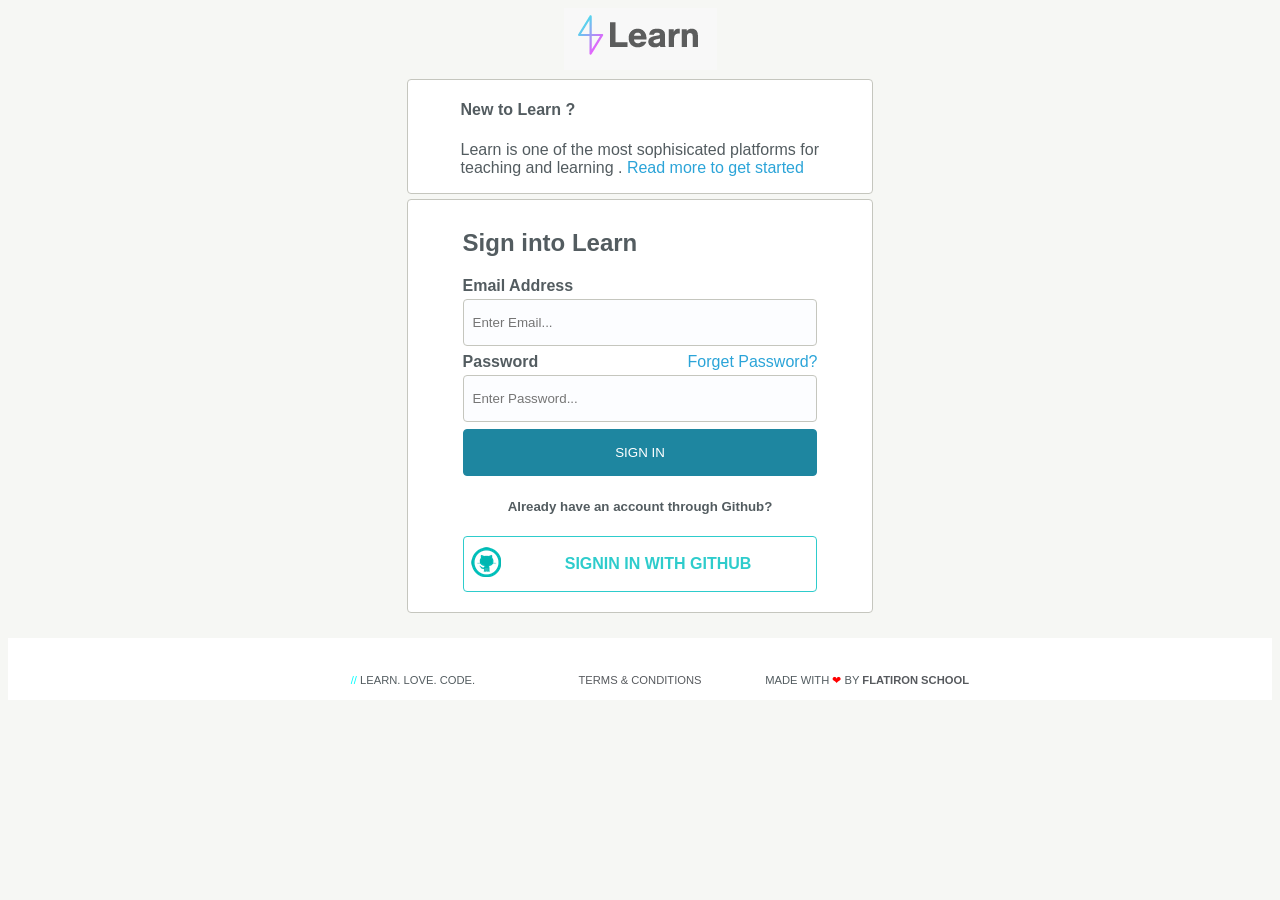
<file: index.html>
<!DOCTYPE html>
<html lang="en">
<head>
  <meta charset="UTF-8">
  <meta name="viewport" content="width=device-width, initial-scale=1.0">
  <meta http-equiv="X-UA-Compatible" content="ie=edge">
  <title>Shereen Task</title>
  <link rel="stylesheet" href="css/style.css" type="text/css" />

</head>
<body>
  <div class="wrapper"  >
    <div class="learn-logo">
      <img src="assets/learn-logo.png"  />
    </div>

    <section class="discribtion ">
      <div class="sub_wrapper">

         <h4>New to Learn ?</h4>
         <p id="intro">Learn is one of the most sophisicated platforms for teaching and learning .
           <a href="#">Read more to get started</a>
         </p>
      </div>
    </section>
    <section class="form">
      <form action="#" >
          <!--<fieldset> -->
          <!--  <legend >Sign into Learn</legend> -->
          <div class="sub_wrapper">

              <h2>Sign into Learn </h2>

              <div class="input_label">
                 <label>Email Address</label>
              </div>
              <div id="email_input" class="input_cont">
                <input id="email_" class="form_el" size="35" type="email" placeholder="Enter Email...">
              </div>
              <div class="input_label">
                <label>Password</label><a style="float:right" href="#">Forget Password? </a>
              </div>
              <div class="input_cont">
               <input id="password_" class="form_el" size="35" type="password" placeholder="Enter Password...">
             </div>
             <div id="btn_login">
              <input  id="login" type="submit" value="SIGN IN">
             </div>
             <h5 id="alt_login_hint">Already have an account through Github?</h5>
             <div id="btn_github">
               <table >
               <tr>
                <th>
                 <img id="github_logo" class="github_line" src="assets/github.png" >
                </th >
                <th width="90%">
                 <a href="#"  class="github_line" id="github"  >   SIGNIN IN WITH GITHUB    </a>
                </th>
               </tr>
              </table>
            </div>

           </div>
        <!--  </fieldset> -->
      </form>
      </section>

  </div> <!-- wrapper -->
  <footer >
    <div class="Footerwrapper">
     <div id="footer_left" class="footer_elm"><span id="symbol">//</span> LEARN. LOVE. CODE.	</div>
     <div id="terms" class="footer_elm" ><a href="#" >TERMS & CONDITIONS</a></div>
     <div id="footer_right" class="footer_elm">MADE WITH <span id="love" >❤</span> BY <a style="width:1,7em:border-style:solid;" href="#" >FLATIRON SCHOOL</a></div>
   </div>
  </footer>
</body>
</html>
</file>
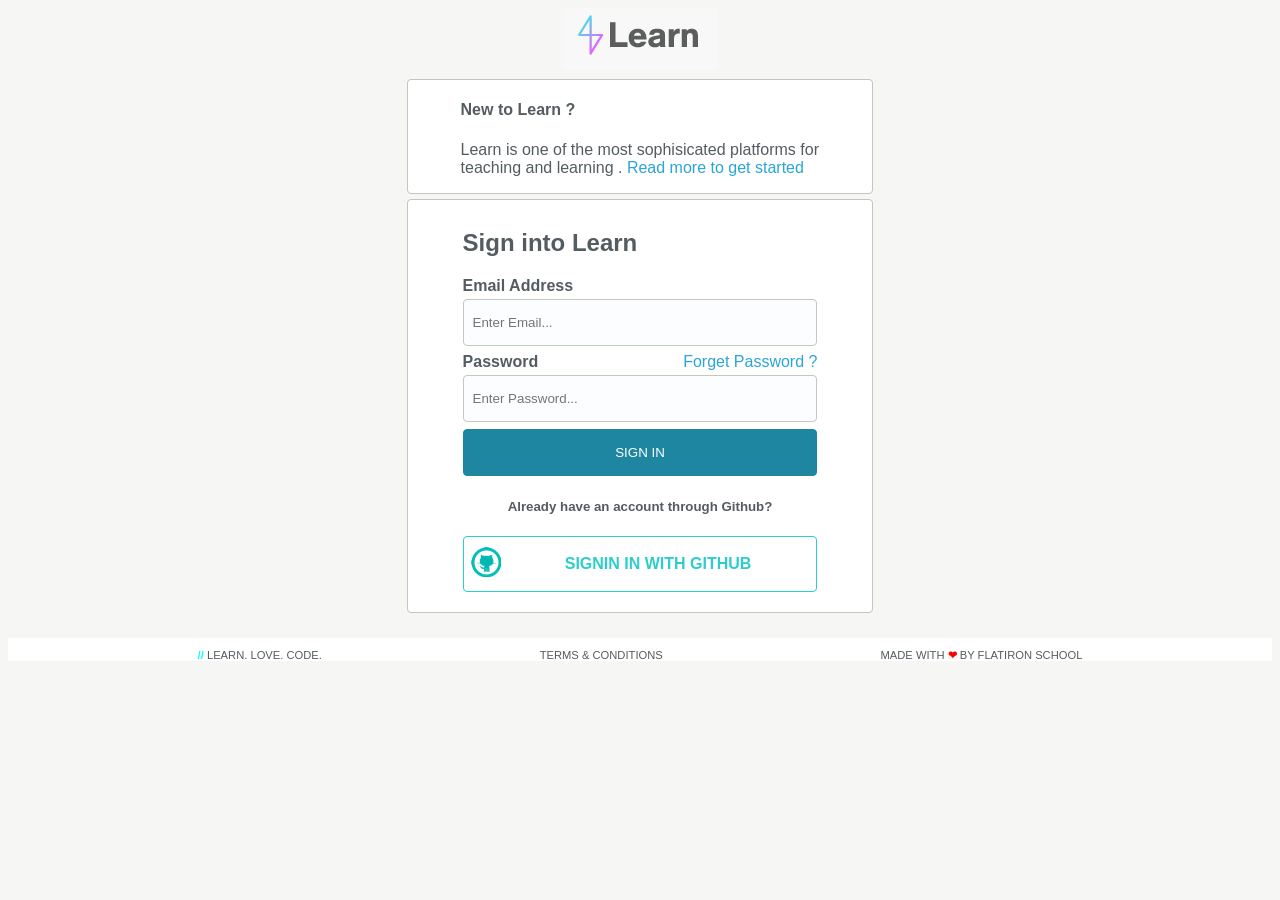
<file: login.html>
<!DOCTYPE html>
<html lang="en">
<head>
  <meta charset="UTF-8">
  <meta name="viewport" content="width=device-width, initial-scale=1.0">
  <meta http-equiv="X-UA-Compatible" content="ie=edge">
  <title>Shereen Task</title>
  <link rel="stylesheet" href="css/style.css" type="text/css" />

</head>
<body>
  <div class="wrapper"  >
    <div class="learn-logo">
      <img src="assets/learn-logo.png"  />
    </div>

    <section class="discribtion ">
      <div class="sub_wrapper">

         <h4>New to Learn ?</h4>
         <p id="intro">Learn is one of the most sophisicated platforms for teaching and learning .
           <a href="#">Read more to get started</a>
         </p>
      </div>
    </section>
    <section class="form">
      <form action="#" >
          <!--<fieldset> -->
          <!--  <legend >Sign into Learn</legend> -->
          <div class="sub_wrapper">

              <h2>Sign into Learn </h2>

              <div class="input_label">
                 <label>Email Address</label>
              </div>
              <div class="input_cont">
                <input class="form_el" size="35" type="email" placeholder="Enter Email...">
              </div>
              <div class="input_label">
                <label>Password</label><a style="float:right" href="#">Forget Password ? </a>
              </div>
              <div class="input_cont">
               <input class="form_el" size="35" type="password" placeholder="Enter Password...">
             </div>
             <div id="btn_login">
              <input  id="login" type="submit" value="SIGN IN">
             </div>
             <h5 id="alt_login_hint">Already have an account through Github?</h5>
             <div id="btn_github">
               <table >
               <tr>
                <th>
                 <img id="github_logo" class="github_line" src="assets/github.png" >
                </th >
                <th width="90%">
                 <a href="#"  class="github_line" id="github"  >   SIGNIN IN WITH GITHUB    </a>
                </th>
               </tr>
              </table>
            </div>

           </div>
        <!--  </fieldset> -->
      </form>
      </section>

  </div> <!-- wrapper -->
  <footer class="Footerwrapper">
     <div style="float:left;margin-left:15%"><b style="color:aqua">//</b> LEARN. LOVE. CODE.	</div>
     <div style="display:inline;"><a href="#" >TERMS & CONDITIONS</a></div>
     <div style="float:right;margin-right:15%">MADE WITH <b style="color:red">❤</b> BY <a href="#" >FLATIRON SCHOOL</a></div>

  </footer>
</body>
</html>
</file>
<file: css/style.css>
body{        background-color: #f6f7f4;
  font-family: 'Open Sans', sans-serif;
  color:#535c60;
}
*, *:before, *:after {
  -moz-box-sizing: border-box;
   box-sizing: border-box;
}
.clearfix :after{
    content: ".";
    display: block;
    clear: both;
    visibility: hidden;
    height: 0;
    line-height: 0;

}
.learn-logo{text-align: center}
h4{  padding-left: 6px;}
#intro{
  padding-left:6px;

}
.wrapper{
    margin: 0 auto;
    width: 40%;
    height: 80%;
}
.sub_wrapper{
    margin: 0 auto;

    background-color: #fff;
    width:80%;
}
.discribtion{
  background-color: #fff;
  margin-top: 5px;
  margin-left: 20px;
  margin-right: 20px;
  height :80%;
  border: 1px solid #c5c6be;
  border-radius: 4px 4px;
}
/*############################## FORM Style####################### */

.input_label{
  height: auto;
  width: auto;
  margin-top: 4px;
  margin-bottom: 4px;
}

form{
  margin-bottom: 10px;
}
.form {
  margin-top: 5px;
  margin-left: 20px;
  margin-right: 20px;
  padding: 10px;
  background-color: #fff;
  border: 1px solid #c5c6be;
  border-radius: 4px 4px;
}
.btn{
  padding-left: 30%;padding-right: 30%;

}


.input_cont{
  border-style:solid ;
  border-width: 1px;
  border-radius: 4px 4px;
  border-color: #c5c6be;
  padding: 10px 3px;
  margin-bottom: 7px;
  background-color: #fcfdff;
  /*box-shadow: #276873; */
}
#login{
  background-color:inherit;
  color: #fff;
  cursor:pointer;

}
#btn_login{
  text-align: center;
  cursor:pointer;
  border-style:solid ;
  border-width: 1px;
  border-radius: 4px 4px;
  border-color: #1e86a0;
  background-color:#1e86a0;
  padding: 10px 3px;
  margin-bottom: 7px;
  /*box-shadow: #276873; */
}
 #btn_login:hover{background-color: #1bb7b7}
input{
  border-style: none;
  outline:none;
  margin: 4px;
  background-color: #fcfdff
}
#email_ ,#password_{
  width: 90%;
  overflow: hidden;
  resize: horizontal;
}
a{
  text-decoration: none;
  color: #2ba4d8;

}
a:hover{  color: #7ea2b2 ;}
label{
  font-weight: bold;

}
#alt_login_hint{text-align: center;}
#btn_github{
  text-align: center;
  cursor:pointer;
  border-style:solid ;
  border-width: 1px;
  border-radius: 4px 4px;
  border-color: #2ecccc
;
  padding: 2px 3px;
}
#github{color:#2ecccc
; font-weight: bold; padding-bottom: 3px;
}
#github:hover{background-color: #aad7e2}
#btn_github:hover{background-color: #aad7e2;}
#github_logo{
margin: 0;padding: 0;}
table{
  margin-top: 5px;margin-bottom: 5px;
  width: 100%;
}
/*############################## FOOTER Style####################### */
footer {
    text-align: center;
    width: 100%;height: auto;
    background-color :#fff;
}
.Footerwrapper{
    max-width: 100%;
    height: auto;
    margin-top: 2%;margin-bottom: 0px;
    font-size: 0.7em;
    padding-top: 1em;
    background-color: #fff;
}

.footer_elm{
  display: inline-block;
  margin-top: 2%;
  margin-bottom: 1%;
  width: 20em;

}
#love{color: red}
#symbol{color:aqua}
.Footerwrapper div a {  color:#575a5e}
.Footerwrapper div a:hover {  color:#0d0f11}
#footer_right a{font-weight: bold}
#footer_right a:hover{color:#0d0f11}
@media only screen and (max-width:921px) {
.wrapper{
  width: 350px;
}

}
@media only screen and (max-width:715px){
.Footerwrapper{
  width: 350px;
  margin: 0 auto;}
  footer{

  }

.footer_elm{
  display: inline-grid;

}

}
</file>
